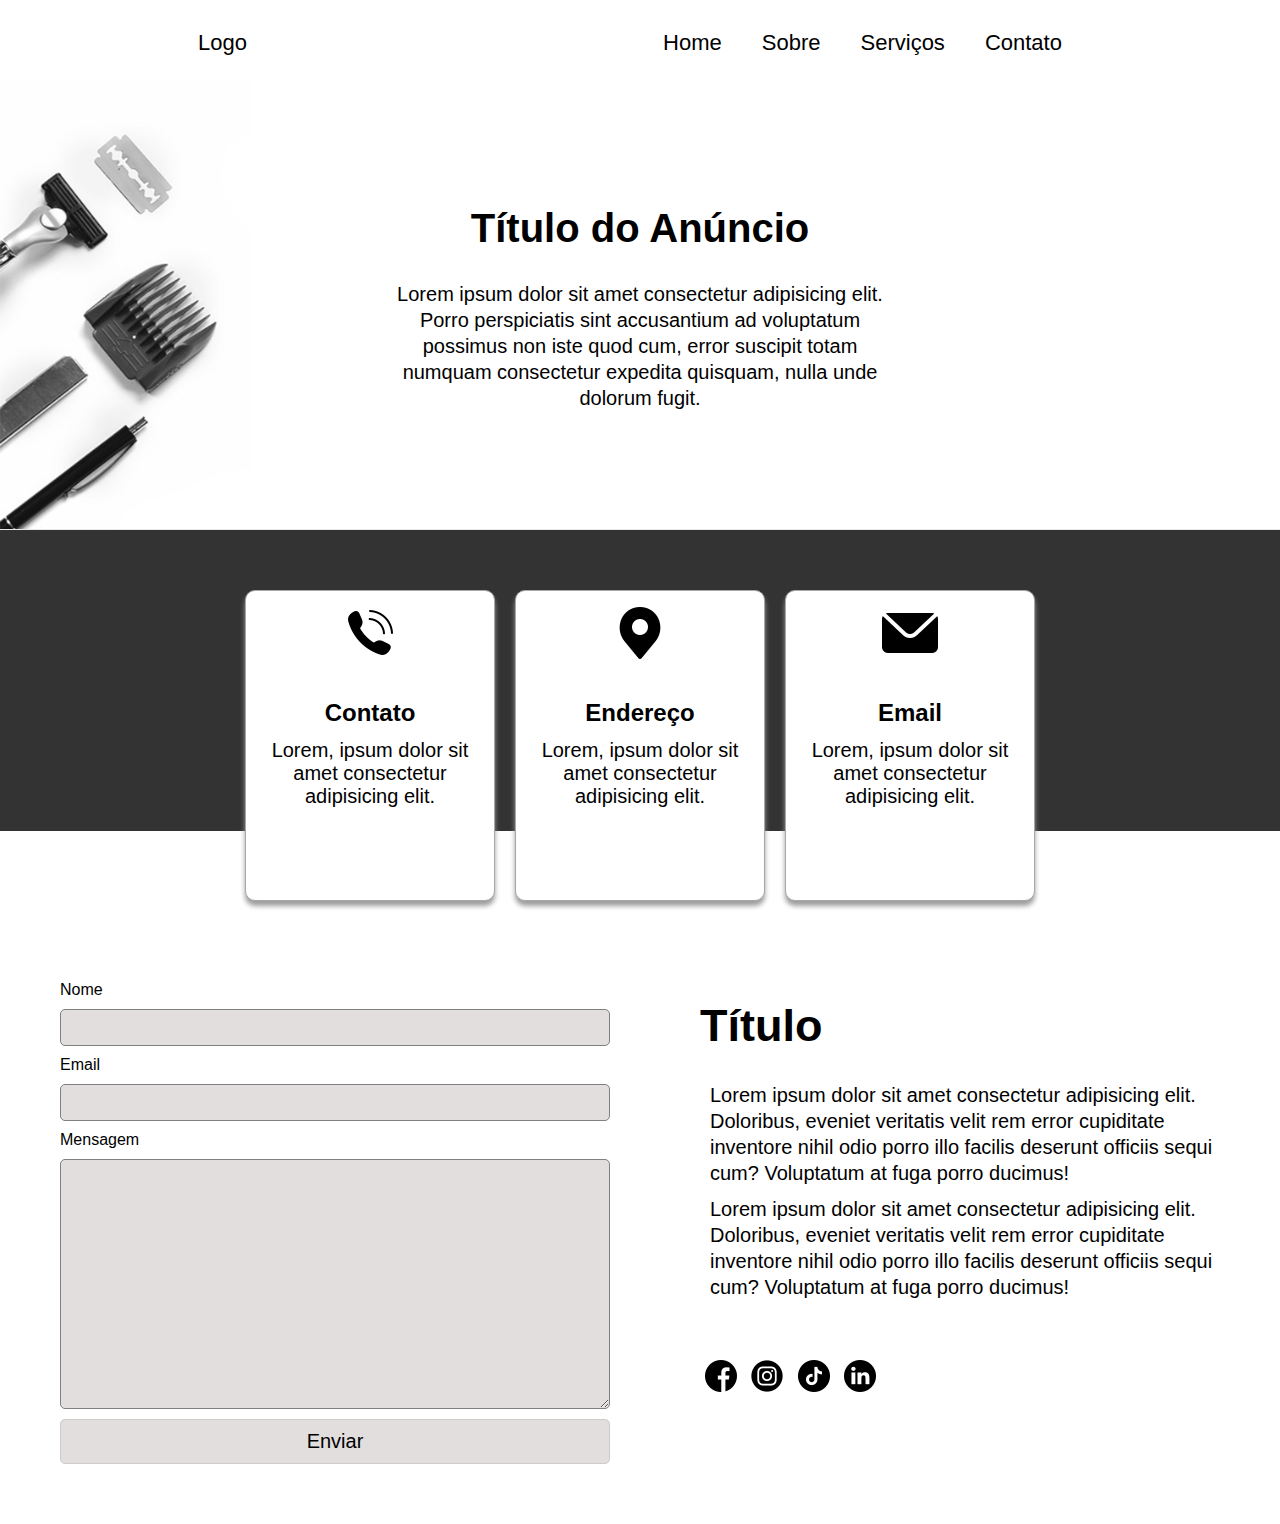
<file: contato.html>
<!DOCTYPE html>
<html lang="pt-br">
<head>
    <meta charset="UTF-8">
    <meta http-equiv="X-UA-Compatible" content="IE=edge">
    <meta name="viewport" content="width=device-width, initial-scale=1.0">
    <title>Contato</title>
    <link rel="stylesheet" href="css/contato.css">
</head>
<body>
    <main>

        <header>
            <nav>
                <a class="logo" href="index.html">Logo</a>
                <ul class="nav-list">
                    <li><a href="index.html">Home</a></li>
                    <li><a href="sobre.html">Sobre</a></li>
                    <li><a href="">Serviços</a></li>
                    <li><a href="contato.html">Contato</a></li>
                </ul>
            </nav>
    
            <div>
                <h3>Título do Anúncio</h3>
                <p>Lorem ipsum dolor sit amet consectetur adipisicing elit. Porro perspiciatis sint accusantium ad voluptatum possimus non iste quod cum, error suscipit totam numquam consectetur expedita quisquam, nulla unde dolorum fugit.</p>
            </div>
        </header>

        <section class="info-bg">
            <div class="informacoes">
                <div>
                    <img src="imagens/telefone.png" alt="">
                    <h2>Contato</h2>
                    <p>Lorem, ipsum dolor sit amet consectetur adipisicing elit.</p>
                </div>
                <div>
                    <img src="imagens/local.png" alt="">
                    <h2>Endereço</h2>
                    <p>Lorem, ipsum dolor sit amet consectetur adipisicing elit.</p>
                </div>
                <div>
                    <img src="imagens/email.png" alt="">
                    <h2>Email</h2>
                    <p>Lorem, ipsum dolor sit amet consectetur adipisicing elit.</p>
                </div>
            </div>
        </section>

        <section class="formulario">
            <div class="form">
                <form action="">
                    <label for="nome">Nome</label>
                    <input type="text" name="nome" id="">

                    <label for="email">Email</label>
                    <input type="email" name="email" id="">

                    <label for="mensagem">Mensagem</label>
                    <textarea name="" id=""></textarea>

                    <input type="submit" value="Enviar">
                </form>
            </div>
            <div class="info">
                <h2 id="id" onc>Título</h2>

                <p>Lorem ipsum dolor sit amet consectetur adipisicing elit. Doloribus, eveniet veritatis velit rem error cupiditate inventore nihil odio porro illo facilis deserunt officiis sequi cum? Voluptatum at fuga porro ducimus!</p>

                <p>Lorem ipsum dolor sit amet consectetur adipisicing elit. Doloribus, eveniet veritatis velit rem error cupiditate inventore nihil odio porro illo facilis deserunt officiis sequi cum? Voluptatum at fuga porro ducimus!</p>

                <div>
                    <img src="imagens/facebook32.png" alt="">
                    <img src="imagens/instagram.png" alt="">
                    <img src="imagens/tiktok.png" alt="">
                    <img src="imagens/linkedin.png" alt="">
                </div>
            </div>
        </section>
    </main>
</body>
</html>
</file>
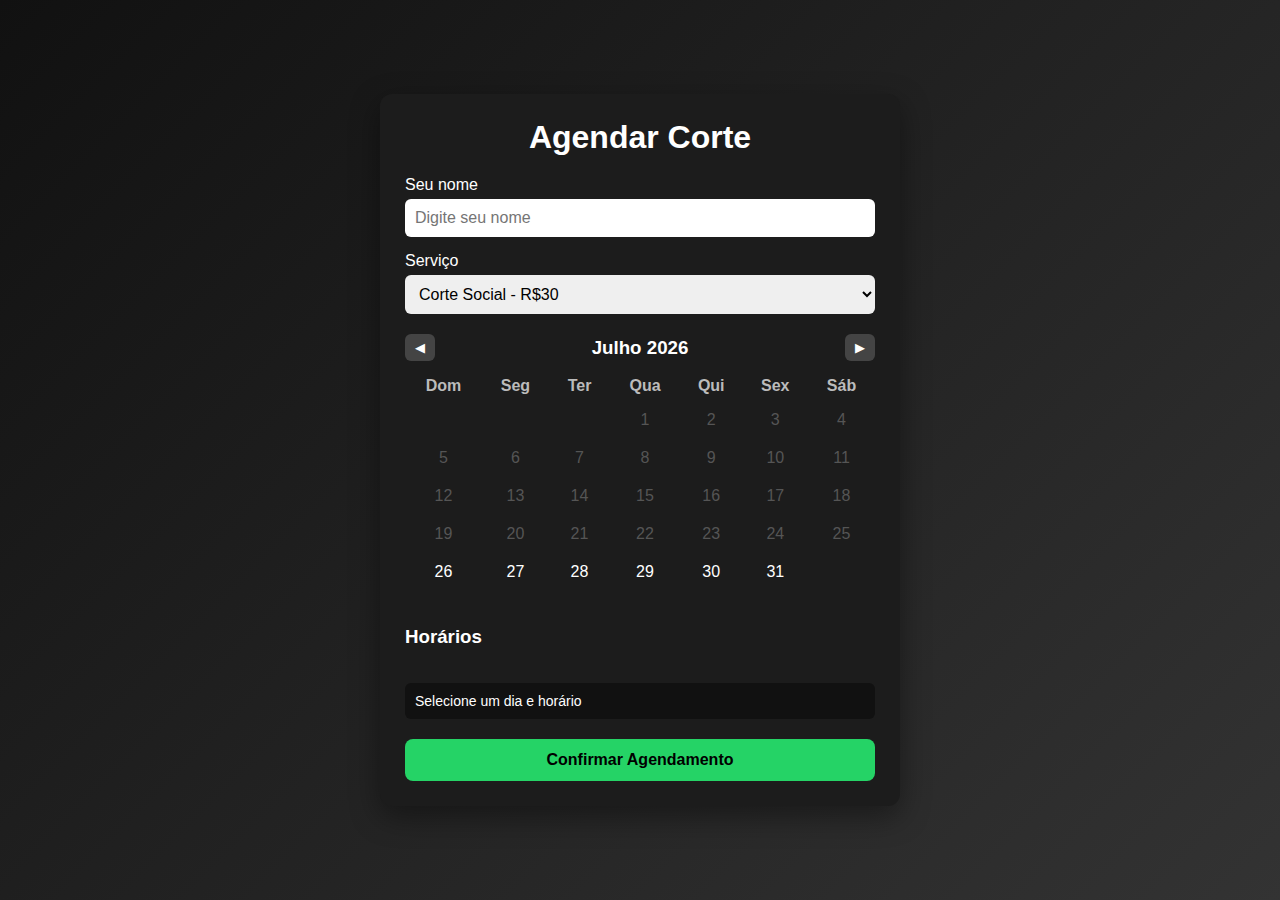
<file: data-hora.html>
<!DOCTYPE html>
<html lang="pt-br">
<head>

<meta charset="UTF-8">
<meta name="viewport" content="width=device-width, initial-scale=1.0">

<title>Agendamento Barbearia</title>

<style>

*{
margin:0;
padding:0;
box-sizing:border-box;
font-family:Arial, Helvetica, sans-serif;
}

body{
background:linear-gradient(135deg,#111,#333);
min-height:100vh;
display:flex;
justify-content:center;
align-items:center;
padding:20px;
color:white;
}

.container{
background:#1c1c1c;
max-width:520px;
width:100%;
padding:25px;
border-radius:12px;
box-shadow:0 10px 30px rgba(0,0,0,0.4);
}

h1{
text-align:center;
margin-bottom:20px;
}

label{
display:block;
margin-top:15px;
margin-bottom:5px;
}

input,select{
width:100%;
padding:10px;
border-radius:6px;
border:none;
font-size:16px;
}

.servicos{
margin-top:15px;
}

.servico{
display:flex;
justify-content:space-between;
background:#111;
padding:10px;
border-radius:6px;
margin-bottom:6px;
}

.calendario{
margin-top:20px;
}

.header-calendario{
display:flex;
justify-content:space-between;
align-items:center;
margin-bottom:10px;
}

.header-calendario button{
background:#444;
color:white;
border:none;
padding:6px 10px;
border-radius:6px;
cursor:pointer;
}

table{
width:100%;
border-collapse:collapse;
text-align:center;
}

th{
padding:6px;
color:#bbb;
}

td{
padding:10px;
border-radius:6px;
cursor:pointer;
}

td:hover{
background:#333;
}

.diaSelecionado{
background:#25d366;
}

.diaBloqueado{
color:#555;
cursor:not-allowed;
}

.horarios{
margin-top:15px;
display:flex;
flex-wrap:wrap;
gap:6px;
}

.horarios button{
flex:1 0 21%;
padding:8px;
border:none;
border-radius:6px;
cursor:pointer;
background:#333;
color:white;
}

.horarioSelecionado{
background:#25d366 !important;
}

.horarioBloqueado{
background:#222 !important;
color:#555;
cursor:not-allowed;
}

.resumo{
margin-top:20px;
background:#111;
padding:10px;
border-radius:6px;
font-size:14px;
}

.confirmar{
margin-top:20px;
width:100%;
padding:12px;
font-size:16px;
background:#25d366;
border:none;
border-radius:8px;
cursor:pointer;
font-weight:bold;
}

.confirmar:hover{
background:#1ebe5d;
}

</style>
</head>

<body>

<div class="container">

<h1>Agendar Corte</h1>

<label>Seu nome</label>
<input type="text" id="nome" placeholder="Digite seu nome">

<label>Serviço</label>

<select id="servico">

<option value="Corte Social - R$30">
Corte Social - R$30
</option>

<option value="Degradê - R$40">
Degradê - R$40
</option>

<option value="Corte + Barba - R$55">
Corte + Barba - R$55
</option>

</select>

<div class="calendario">

<div class="header-calendario">

<button onclick="mudarMes(-1)">◀</button>

<h3 id="mesAno"></h3>

<button onclick="mudarMes(1)">▶</button>

</div>

<table>

<thead>
<tr>
<th>Dom</th>
<th>Seg</th>
<th>Ter</th>
<th>Qua</th>
<th>Qui</th>
<th>Sex</th>
<th>Sáb</th>
</tr>
</thead>

<tbody id="dias"></tbody>

</table>

</div>

<h3 style="margin-top:15px;">Horários</h3>

<div class="horarios" id="horarios"></div>

<div class="resumo" id="resumo">
Selecione um dia e horário
</div>

<button class="confirmar" onclick="confirmarAgendamento()">
Confirmar Agendamento
</button>

</div>

<script>

const telefoneBarbeiro="5511949339096"

let diaSelecionado=""
let horario=""

const hoje=new Date()

let mes=hoje.getMonth()
let ano=hoje.getFullYear()

const meses=[
"Janeiro","Fevereiro","Março","Abril","Maio","Junho",
"Julho","Agosto","Setembro","Outubro","Novembro","Dezembro"
]

function gerarCalendario(){

let primeiroDia=new Date(ano,mes,1).getDay()

let totalDias=new Date(ano,mes+1,0).getDate()

document.getElementById("mesAno").innerText=meses[mes]+" "+ano

let tabela=""
let dia=1

for(let i=0;i<6;i++){

tabela+="<tr>"

for(let j=0;j<7;j++){

if(i===0 && j<primeiroDia){

tabela+="<td></td>"

}else if(dia>totalDias){

tabela+="<td></td>"

}else{

let dataCelula=new Date(ano,mes,dia)

if(dataCelula<new Date(hoje.getFullYear(),hoje.getMonth(),hoje.getDate())){

tabela+=`<td class="diaBloqueado">${dia}</td>`

}else{

tabela+=`<td onclick="selecionarDia(this,${dia})">${dia}</td>`

}

dia++

}

}

tabela+="</tr>"

}

document.getElementById("dias").innerHTML=tabela

}

function mudarMes(valor){

mes+=valor

if(mes<0){
mes=11
ano--
}

if(mes>11){
mes=0
ano++
}

gerarCalendario()

}

function selecionarDia(el,dia){

document.querySelectorAll("#dias td")
.forEach(td=>td.classList.remove("diaSelecionado"))

el.classList.add("diaSelecionado")

diaSelecionado=dia

gerarHorarios()

atualizarResumo()

}

function gerarHorarios(){

let container=document.getElementById("horarios")

let html=""

let agora=new Date()

for(let hora=8;hora<20;hora++){

for(let minuto of ["00","30"]){

let h=hora+":"+minuto

let dataHorario=new Date(ano,mes,diaSelecionado,hora,minuto)

if(dataHorario<agora){

html+=`<button class="horarioBloqueado">${h}</button>`

}else{

html+=`<button onclick="selecionarHorario(this,'${h}')">${h}</button>`

}

}

}

container.innerHTML=html

}

function selecionarHorario(btn,h){

document.querySelectorAll("#horarios button")
.forEach(b=>b.classList.remove("horarioSelecionado"))

btn.classList.add("horarioSelecionado")

horario=h

atualizarResumo()

}

function atualizarResumo(){

if(diaSelecionado && horario){

document.getElementById("resumo").innerText=

"Data: "+diaSelecionado+" de "+meses[mes]+" de "+ano+
" às "+horario

}

}

function confirmarAgendamento(){

let nome=document.getElementById("nome").value
let servico=document.getElementById("servico").value

if(!nome || !diaSelecionado || !horario){

alert("Preencha nome, data e horário")

return

}

let mensagem=

"Novo Agendamento:%0A%0A"+
"Nome: "+nome+"%0A"+
"Serviço: "+servico+"%0A"+
"Data: "+diaSelecionado+" de "+meses[mes]+" de "+ano+"%0A"+
"Horário: "+horario

let url="https://wa.me/"+telefoneBarbeiro+"?text="+mensagem

window.open(url,"_blank")

}

gerarCalendario()

</script>

</body>
</html>
</file>
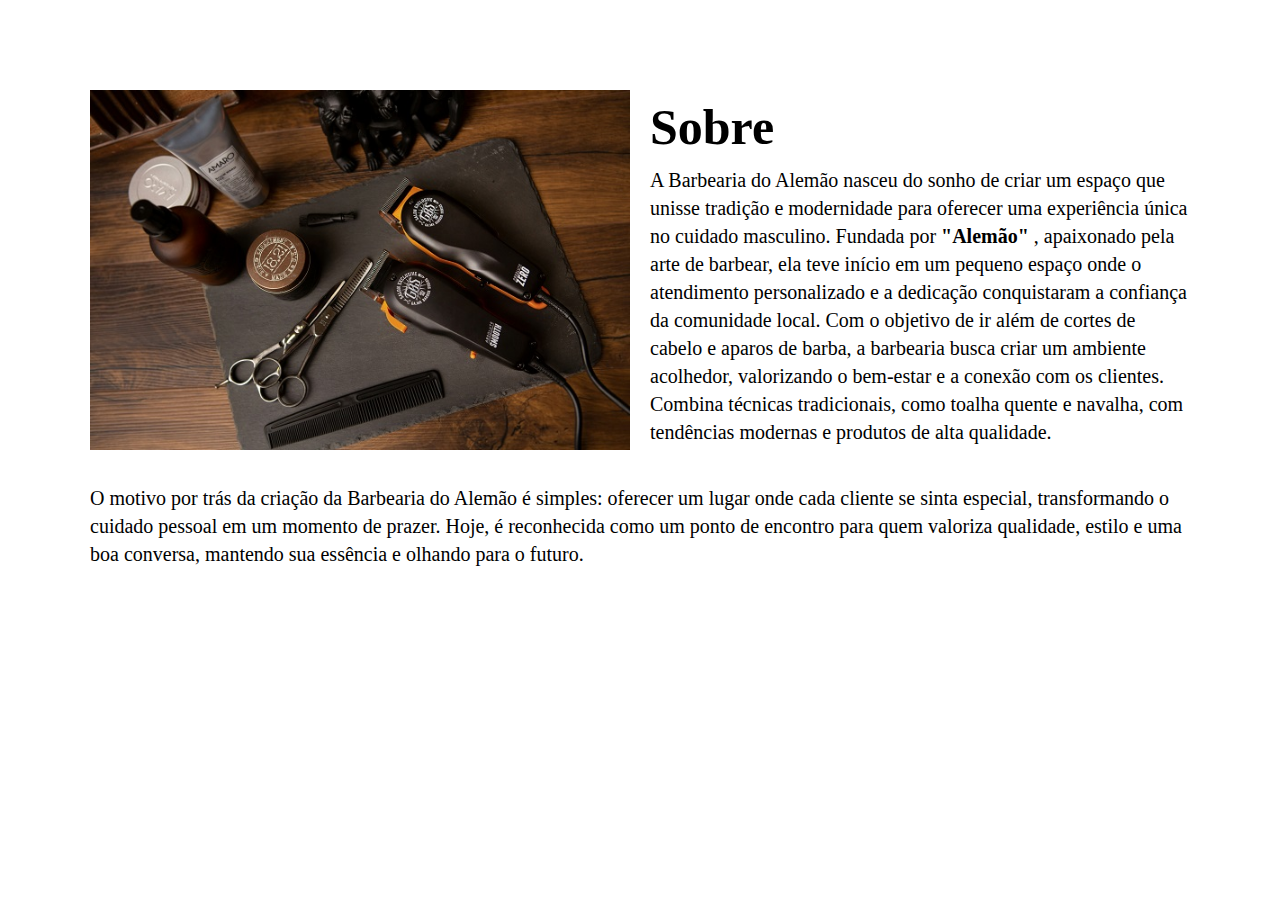
<file: sobre.html>
<!DOCTYPE html>
<html lang="pt-br">
<head>
    <meta charset="UTF-8">
    <meta http-equiv="X-UA-Compatible" content="IE=edge">
    <meta name="viewport" content="width=device-width, initial-scale=1.0">
    <title>Sobre</title>
    <link rel="stylesheet" href="css/sobre.css">
</head>
<body>
    <section>
        <div class="container">
            <article class="img">
                <img src="imagens/sobre3.jpg" alt="">
            </article>
            <article class="sobre1">
                <h2>Sobre</h2>

                <p>A Barbearia do Alemão nasceu do sonho de criar um espaço que unisse tradição e modernidade para oferecer uma experiência única no cuidado masculino. Fundada por <strong>"Alemão"</strong> , apaixonado pela arte de barbear, ela teve início em um pequeno espaço onde o atendimento personalizado e a dedicação conquistaram a confiança da comunidade local.
                
                Com o objetivo de ir além de cortes de cabelo e aparos de barba, a barbearia busca criar um ambiente acolhedor, valorizando o bem-estar e a conexão com os clientes. Combina técnicas tradicionais, como toalha quente e navalha, com tendências modernas e produtos de alta qualidade.</p>
            </article>
            <article class="sobre2">
                <p> O motivo por trás da criação da Barbearia do Alemão é simples: oferecer um lugar onde cada cliente se sinta especial, transformando o cuidado pessoal em um momento de prazer. Hoje, é reconhecida como um ponto de encontro para quem valoriza qualidade, estilo e uma boa conversa, mantendo sua essência e olhando para o futuro.</p>
            </article>
        </div>
    </section>
</body>
</html>
</file>
<file: css/contato.css>
*{
    padding: 0;
    margin: 0;
    box-sizing: border-box;
    font-family: Arial, Helvetica, sans-serif;
}

nav{
    display: flex;
    flex-wrap: wrap;
    justify-content: space-around;
    margin-top: 30px;
}

nav ul{
    display: flex;
    flex-wrap: wrap;
   
}

nav li{
    margin: 0px 20px;
    list-style: none;
    color: black;
}

nav a{
    color: black;
    text-decoration: none;
    font-size: 22px;
}

header{
    height: 500px;
    width: 100%;
    background-image: url('../imagens/banner3.jpg');
    background-position: center;
    background-size: cover;
    border-bottom: 1px solid rgb(236, 231, 231);
}

header > div{
    text-align: center;
    justify-content: center;
    align-items: center;
    max-width: 500px;
    margin: 150px auto;
}

header > div > h3{
    font-size: 2.5em;
    padding-bottom: 30px;
}

header > div > p{
    font-size: 20px;
    line-height: 1.3;
}

.informacoes{
    display: flex;
    flex-wrap: wrap;
    align-items: center;
    justify-content: center;
    text-align: center;
    background-color: #333;
    padding: 50px 0px;
}

.informacoes div{
    max-width: 250px;
    padding: 10px 0px 80px 0px;
    margin: 10px 10px -120px 10px;
    background-color: white;
    border-radius: 10px;
    border: 1px solid rgb(168, 167, 167);
    box-shadow: 0px 5px 5px rgb(158, 157, 157);
}

.informacoes div:hover{
    box-shadow: 0px 5px 5px #333;
}

.informacoes div img{
    padding-bottom: 30px;
}

.formacoes div h2{
    padding-bottom: 15px;
    font-size: 28px;
}

.informacoes div p{
    font-size: 20px;
    padding: 12px;
}

/* Formulário */

.formulario {
  display: grid;
  grid-template-columns: 650px 1fr;
  margin-top: 100px;
  align-items: center;
}

.formulario div{
   margin: 50px;
}
  
label{
    margin: 10px;
}

input, textarea{
    display: block;
    width: 100%;
    outline: none;
    margin: 10px;
    padding: 10px; 
    border-radius: 5px;
    border: 1px solid #ccc;
    box-sizing: border-box; 
}

/* Estilo padrão para os inputs e textarea */
form input[type="text"], 
form input[type="email"], 
form textarea {
    background-color: rgb(226, 222, 222);
    color: #fff; /* Texto branco */
    border: 1px solid gray;
    padding: 10px;
    border-radius: 5px;
    outline: none; 
    transition: background-color 0.3s ease, border-color 0.3s ease;
}

/* Estilo ao clicar (focus) */
form input[type="text"]:focus, 
form input[type="email"]:focus, 
form textarea:focus {
    background-color: #fff; 
    color: #000; 
    border-color: #333; 
}


input[type="submit"]{
    cursor: pointer;
    background-color: rgb(226, 222, 222);
    font-size: 20px;
}

input[type="submit"]:hover{
    background-color: #333;
    color: white;
}

textarea{
    height: 250px;
}

.info div{
    margin-left: 5px;
}

.info div img{
    cursor: pointer;
    margin: 10px 10px 10px 0px;
}

.info h2{
    margin-bottom: 30px;
    font-size: 45px;
}

.info p{
    font-size: 20px;
    margin: 10px;
    line-height: 1.3;
}


@media (max-width: 768px) {
    .formulario {
        flex-direction: column; 
    }

    .formulario div {
        flex: 1 1 auto; 
    }
}

@media (max-width: 480px) {
    input, textarea {
        font-size: 14px; 
        padding: 8px; 
    }
}

@media(max-width: 900px){
    .informacoes div{
       margin: 10px;
    }

    .formulario {
        grid-template-columns: 1fr;
      }
      
}

@media(max-width: 1120px){

    .formulario {
        grid-template-columns: 1fr;
      }
      
}
</file>
<file: css/sobre.css>
@charset "UTF8";

*{
    margin: 0;
    padding: 0;
    box-sizing: border-box;
}

img{
    max-width: 100%;
}

.container{
   display: flex;
   flex-wrap: wrap;
   margin: 80px;
   align-items: center;
}

article{
    flex: 1 1 450px;
    margin: 10px;
}

.sobre1 h2{
    padding-bottom: 10px;
    font-size: 50px;
}

.sobre1 p, .sobre2 p{
    font-size: 20px;
    line-height: 1.4;
}

.sobre2{
   margin-top: 20px;
}
</file>
